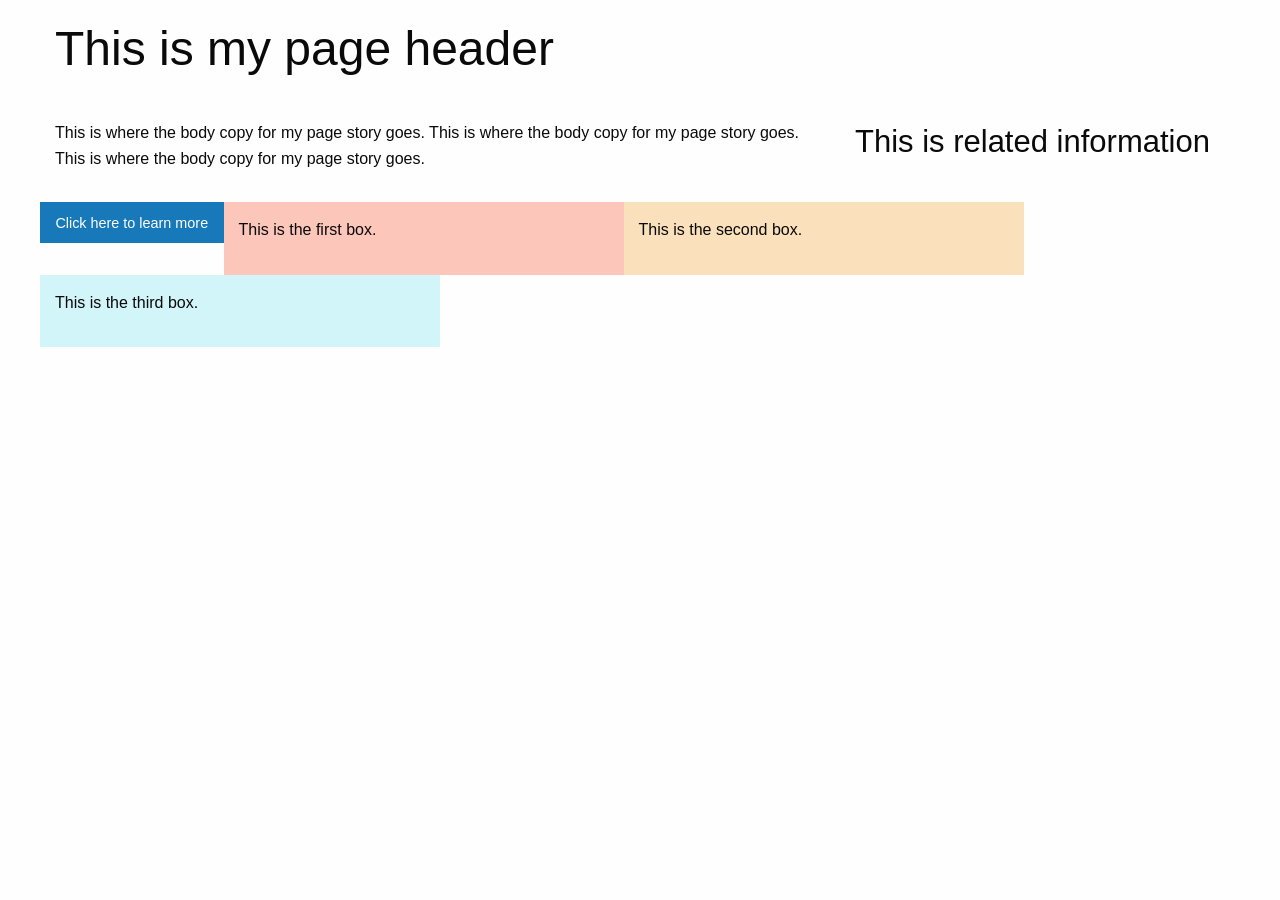
<file: Foundation_v1/index.html>
<!doctype html>
<html class="no-js" lang="en" dir="ltr">
<head>
<meta charset="utf-8">
<meta http-equiv="x-ua-compatible" content="ie=edge">
<meta name="viewport" content="width=device-width, initial-scale=1.0">
<title>Foundation for Sites</title>
<link rel="stylesheet" href="css/foundation.css">
<link rel="stylesheet" href="css/app.css">
</head>
<body>

<div class="grid-container">
<div class="grid-x grid-padding-x grid-padding-y">


<!-- THIS IS MY 12-COLUMN HEADER -->
<div class="large-12 medium-12 small-12 cell pageHeader">
<h1>This is my page header</h1>
</div>

<!-- THIS IS A 6X6 SPLIT ROW -->
<div class="large-8 medium-8 small-12 cell leftBox">
<p>This is where the body copy for my page story goes. This is where the body copy for my page story goes. This is where the body copy for my page story goes. </p>
</div>

<div class="large-4 medium-4 small-12 cell rightBox">
<h3>This is related information</h3>
</div>

<p><a href="https://www.umd.edu" target="_blank" class="button expanded">Click here to learn more</a></p>

<div class="large-4 medium-4 small-12 cell box1">
<p>This is the first box.</p>
</div>

<div class="large-4 medium-4 small-12 cell box2">
<p>This is the second box.</p>
</div>

<div class="large-4 medium-4 small-12 cell box3">
<p>This is the third box.</p>
</div>





</div>
</div>



<script src="js/vendor/jquery.js"></script>
<script src="js/vendor/what-input.js"></script>
<script src="js/vendor/foundation.js"></script>
<script src="js/app.js"></script>
</body>
</html>
</file>
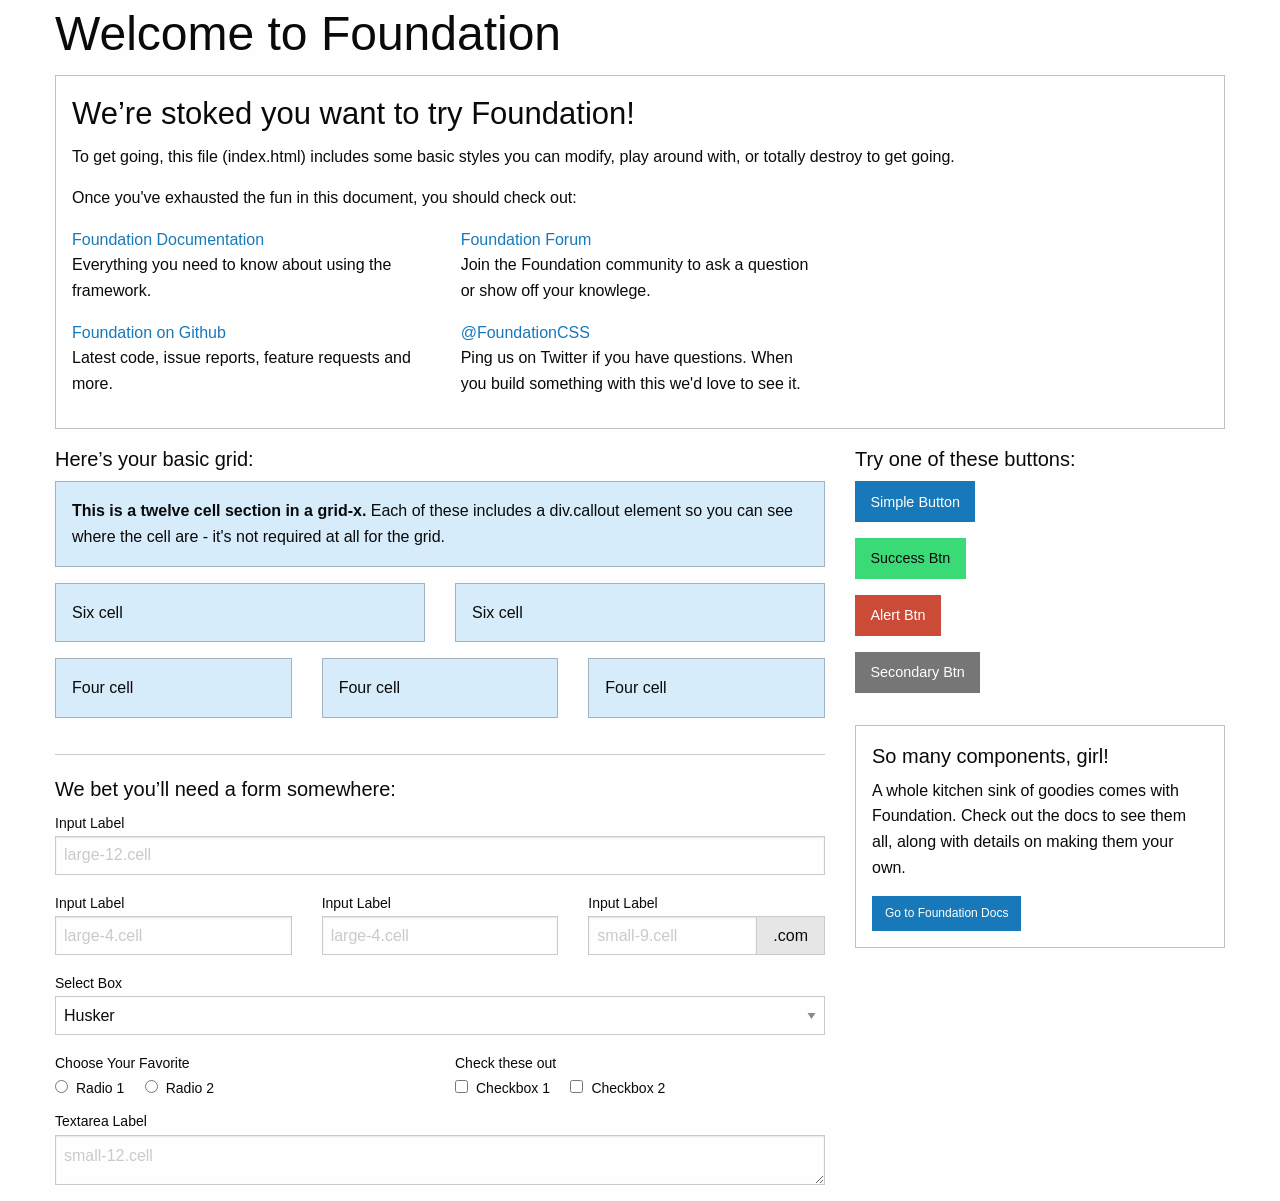
<file: Foundation_v1/index_use-for-reference-only.html>
<!doctype html>
<html class="no-js" lang="en" dir="ltr">
  <head>
    <meta charset="utf-8">
    <meta http-equiv="x-ua-compatible" content="ie=edge">
    <meta name="viewport" content="width=device-width, initial-scale=1.0">
    <title>Foundation for Sites</title>
    <link rel="stylesheet" href="css/foundation.css">
    <link rel="stylesheet" href="css/app.css">
  </head>
<body>

    <div class="grid-container">
      <div class="grid-x grid-padding-x">
        <div class="large-12 cell">
          <h1>Welcome to Foundation</h1>
        </div>
      </div>

      <div class="grid-x grid-padding-x">
        <div class="large-12 cell">
          <div class="callout">
            <h3>We&rsquo;re stoked you want to try Foundation! </h3>
            <p>To get going, this file (index.html) includes some basic styles you can modify, play around with, or totally destroy to get going.</p>
            <p>Once you've exhausted the fun in this document, you should check out:</p>
            <div class="grid-x grid-padding-x">
              <div class="large-4 medium-4 cell">
                <p><a href="https://get.foundation/sites/docs/">Foundation Documentation</a><br />Everything you need to know about using the framework.</p>
              </div>
              <div class="large-4 medium-4 cell">
                <p><a href="https://github.com/foundation/foundation-sites/discussions">Foundation Forum</a><br />Join the Foundation community to ask a question or show off your knowlege.</p>
              </div>
            </div>
            <div class="grid-x grid-padding-x">
              <div class="large-4 medium-4 medium-push-2 cell">
                <p><a href="https://github.com/foundation/foundation-sites">Foundation on Github</a><br />Latest code, issue reports, feature requests and more.</p>
              </div>
              <div class="large-4 medium-4 medium-pull-2 cell">
                <p><a href="https://twitter.com/FoundationCSS">@FoundationCSS</a><br />Ping us on Twitter if you have questions. When you build something with this we'd love to see it.</p>
              </div>
            </div>
          </div>
        </div>
      </div>

      <div class="grid-x grid-padding-x">
        <div class="large-8 medium-8 cell">
          <h5>Here&rsquo;s your basic grid:</h5>
          <!-- Grid Example -->

          <div class="grid-x grid-padding-x">
            <div class="large-12 cell">
              <div class="primary callout">
                <p><strong>This is a twelve cell section in a grid-x.</strong> Each of these includes a div.callout element so you can see where the cell are - it's not required at all for the grid.</p>
              </div>
            </div>
          </div>
          <div class="grid-x grid-padding-x">
            <div class="large-6 medium-6 cell">
              <div class="primary callout">
                <p>Six cell</p>
              </div>
            </div>
            <div class="large-6 medium-6 cell">
              <div class="primary callout">
                <p>Six cell</p>
              </div>
            </div>
          </div>
          <div class="grid-x grid-padding-x">
            <div class="large-4 medium-4 small-4 cell">
              <div class="primary callout">
                <p>Four cell</p>
              </div>
            </div>
            <div class="large-4 medium-4 small-4 cell">
              <div class="primary callout">
                <p>Four cell</p>
              </div>
            </div>
            <div class="large-4 medium-4 small-4 cell">
              <div class="primary callout">
                <p>Four cell</p>
              </div>
            </div>
          </div>

          <hr />

          <h5>We bet you&rsquo;ll need a form somewhere:</h5>
          <form>
            <div class="grid-x grid-padding-x">
              <div class="large-12 cell">
                <label>Input Label</label>
                <input type="text" placeholder="large-12.cell" />
              </div>
            </div>
            <div class="grid-x grid-padding-x">
              <div class="large-4 medium-4 cell">
                <label>Input Label</label>
                <input type="text" placeholder="large-4.cell" />
              </div>
              <div class="large-4 medium-4 cell">
                <label>Input Label</label>
                <input type="text" placeholder="large-4.cell" />
              </div>
              <div class="large-4 medium-4 cell">
                <div class="grid-x">
                  <label>Input Label</label>
                  <div class="input-group">
                    <input type="text" placeholder="small-9.cell" class="input-group-field" />
                    <span class="input-group-label">.com</span>
                  </div>
                </div>
              </div>
            </div>
            <div class="grid-x grid-padding-x">
              <div class="large-12 cell">
                <label>Select Box</label>
                <select>
                  <option value="husker">Husker</option>
                  <option value="starbuck">Starbuck</option>
                  <option value="hotdog">Hot Dog</option>
                  <option value="apollo">Apollo</option>
                </select>
              </div>
            </div>
            <div class="grid-x grid-padding-x">
              <div class="large-6 medium-6 cell">
                <label>Choose Your Favorite</label>
                <input type="radio" name="pokemon" value="Red" id="pokemonRed"><label for="pokemonRed">Radio 1</label>
                <input type="radio" name="pokemon" value="Blue" id="pokemonBlue"><label for="pokemonBlue">Radio 2</label>
              </div>
              <div class="large-6 medium-6 cell">
                <label>Check these out</label>
                <input id="checkbox1" type="checkbox"><label for="checkbox1">Checkbox 1</label>
                <input id="checkbox2" type="checkbox"><label for="checkbox2">Checkbox 2</label>
              </div>
            </div>
            <div class="grid-x grid-padding-x">
              <div class="large-12 cell">
                <label>Textarea Label</label>
                <textarea placeholder="small-12.cell"></textarea>
              </div>
            </div>
          </form>
        </div>

        <div class="large-4 medium-4 cell">
          <h5>Try one of these buttons:</h5>
          <p><a href="#" class="button">Simple Button</a><br/>
            <a href="#" class="success button">Success Btn</a><br/>
            <a href="#" class="alert button">Alert Btn</a><br/>
            <a href="#" class="secondary button">Secondary Btn</a></p>
          <div class="callout">
            <h5>So many components, girl!</h5>
            <p>A whole kitchen sink of goodies comes with Foundation. Check out the docs to see them all, along with details on making them your own.</p>
            <a href="https://get.foundation/sites/docs/" class="small button">Go to Foundation Docs</a>
          </div>
        </div>
      </div>
    </div>


    <script src="js/vendor/jquery.js"></script>
    <script src="js/vendor/what-input.js"></script>
    <script src="js/vendor/foundation.js"></script>
    <script src="js/app.js"></script>
  </body>
</html>
</file>
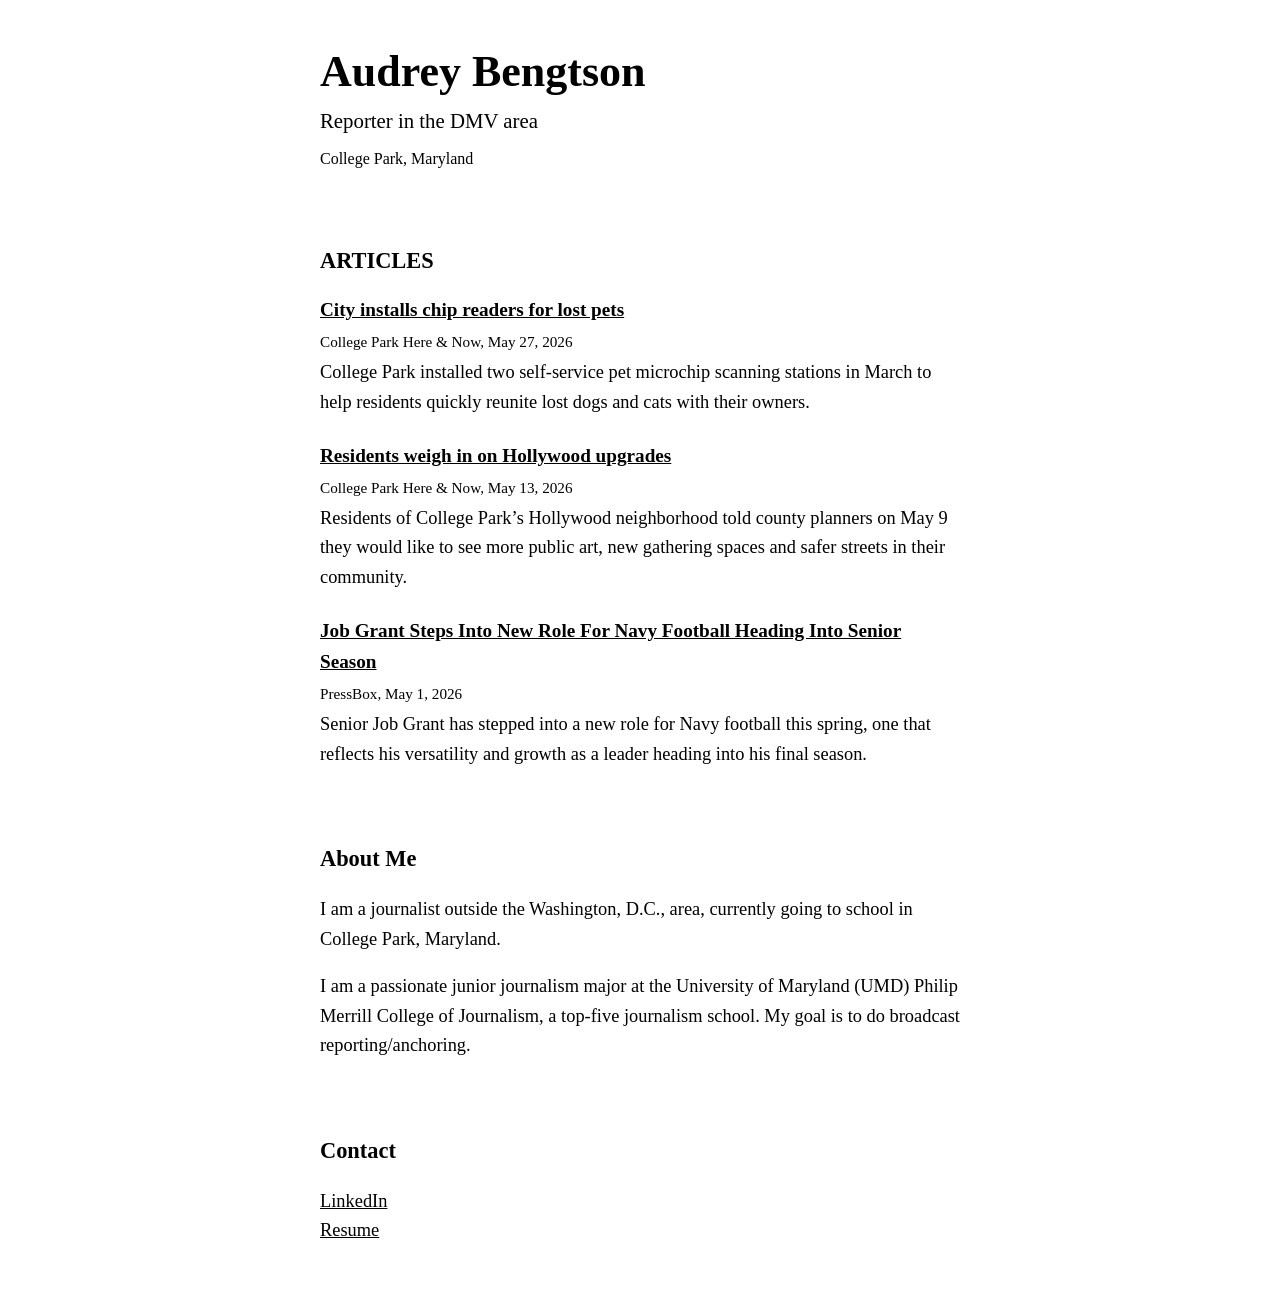
<file: Foundation_v1/portfolio.html>
<!DOCTYPE html>
<html lang="en">
<head>
<meta charset="utf-8">
<meta name="viewport" content="width=device-width, initial-scale=1">
<title>Audrey Bengtson – Journalist</title>

<style>

  */
  :root {
    --bg: #ffffff;
    --text: #222222;
    --muted: #666666;
    --accent: #1a4fd6;
    --line: #dddddd;
  }

  body {
    margin: 0;
    background: var(--bg);
    color: var(--text);
    font-family: Georgia, "Times New Roman", serif;
    font-size: 1.15rem;
    line-height: 1.6;
  }
  main { max-width: 40rem; margin: 0 auto; padding: 3rem 1.5rem; }
  a { color: var(--accent); }
  h1 { font-size: 2.75rem; line-height: 1.1; margin: 0 0 .5rem; }
  h2 { font-size: 1.4rem; margin: 3rem 0 1rem; padding-top: 1.5rem; border-top: 1px solid var(--line); }
  .tagline { font-size: 1.3rem; margin: 0; }
  .meta { color: var(--muted); font-size: 1rem; margin: .5rem 0 0; }

  .story { margin-bottom: 1.5rem; }
  .story h3 { font-size: 1.2rem; margin: 0; }
  .story p { margin: .25rem 0 0; }
  .where { color: var(--muted); font-size: .95rem; }
</style>
</head>

<body>
<main>


  <h1>Audrey Bengtson</h1>
  <p class="tagline">Reporter in the DMV area</p>
  <p class="meta">College Park, Maryland</p>

  
  <h2>ARTICLES</h2>

  <div class="story">
    <h3><a href="https://streetcarsuburbs.news/52970/college-park/city-installs-chip-readers-for-lost-pets/">City installs chip readers for lost pets</a></h3>
    <p class="where">College Park Here & Now, May 27, 2026</p>
    <p>College Park installed two self-service pet microchip scanning stations in March to help residents quickly reunite lost dogs and cats with their owners.</p>
  </div>

  <div class="story">
    <h3><a href="https://streetcarsuburbs.news/52701/college-park/residents-weigh-in-on-hollywood-upgrades/">Residents weigh in on Hollywood upgrades</a></h3>
    <p class="where">College Park Here & Now, May 13, 2026 </p>
    <p>Residents of College Park’s Hollywood neighborhood told county planners on May 9 they would like to see more public art, new gathering spaces and safer streets in their community.</p>
  </div>

  <div class="story">
    <h3><a href="https://pressboxonline.com/2026/05/01/job-grant-steps-into-new-role-for-navy-football-heading-into-senior-season/">Job Grant Steps Into New Role For Navy Football Heading Into Senior Season</a></h3>
    <p class="where">PressBox, May 1, 2026</p>
    <p>Senior Job Grant has stepped into a new role for Navy football this spring, one that reflects his versatility and growth as a leader heading into his final season.</p>
  </div>

  
  <h2>About Me</h2>
  <p>I am a journalist outside the Washington, D.C., area, currently going to school in College Park, Maryland. </p>

<p>I am a passionate junior journalism major at the University of Maryland (UMD) Philip Merrill College of Journalism, a top-five journalism school. My goal is to do broadcast reporting/anchoring.</p>


  <h2>Contact</h2>
  <p>
    <a href="https://www.linkedin.com/in/audrey-bengtson-2aa690329/">LinkedIn</a><br>
    <a href="https://www.audreybengtson.com">Resume</a>
  </p>

</main>
</body>
</html>
</file>
<file: Foundation_v1/css/app.css>
.box1 { background-color: #FCC6BB; }
.box2 { background-color: #FAE1BB; }
.box3 { background-color: #D2F5FA; }
.box4 { background-color: #B6DAFA; }
.box5 { background-color: #008080; }
.box6 { background-color: #E1E1F0; }
.box7 { background-color: #F1DFF5; }
.box8 { background-color: #F7E9F5; }
.box9 { background-color: #795548; }
.box10 { background-color: #00acc1; }
.box11 { background-color: #DAF1F5; }
.box12 { background-color: #F5C1DA; }
.box13 { background-color: #AAAABF; }
.box14 { background-color: #E1E8F0; }
.box15 { background-color: #94CED6; }
.box16 { background-color: #DEB77C; }
.box17 { background-color: #A8280F; }
</file>
